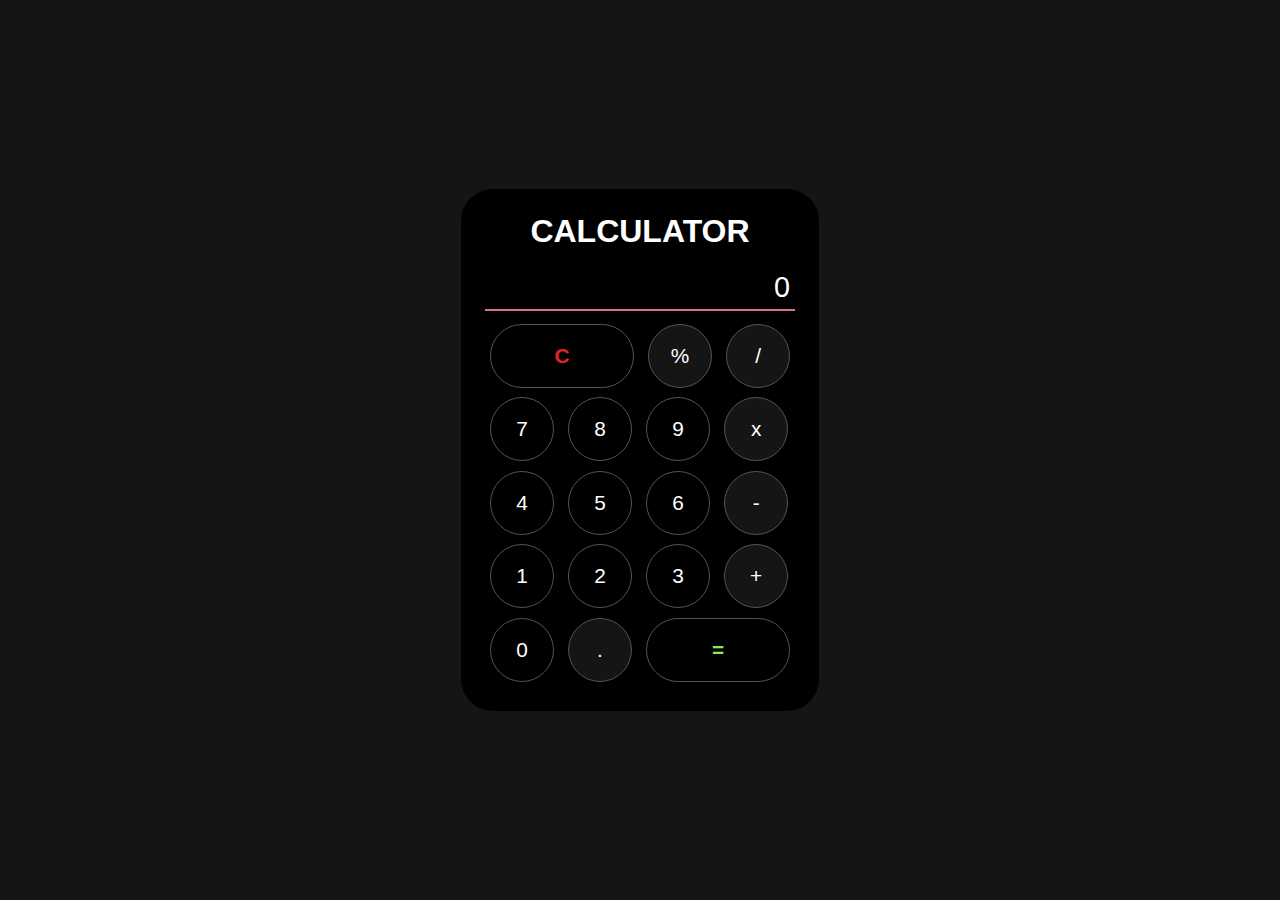
<file: index.html>
<!DOCTYPE html>
<html lang="en">
<head>
    <meta charset="UTF-8">
    <meta name="viewport" content="width=device-width, initial-scale=1.0">
    <title>Calculator</title>
    <link rel="stylesheet" href="./style.css">
</head>
<body>
    <div class="container">            
        <h3>CALCULATOR</h3>
        <div class="display">
            <p>0</p>
        </div>
        <div class="buttons">
            <div class="row">
                <button id="clear">C</button>
                <button id="operator">%</button>
                <button id="operator">/</button>
            </div>
            <div class="row">
                <button>7</button>
                <button>8</button>
                <button>9</button>
                <button>x</button>
            </div>
            <div class="row">
                <button>4</button>
                <button>5</button>
                <button>6</button>
                <button>-</button>
            </div>
            <div class="row">
                <button>1</button>
                <button>2</button>
                <button>3</button>
                <button>+</button>
            </div>
            <div class="row">
                <button id="zero">0</button>
                <button id="operator">.</button>
                <button id="equals">=</button>
            </div>
        </div>
    </div>
</body>
<script src="./script.js"></script>
</html>
</file>
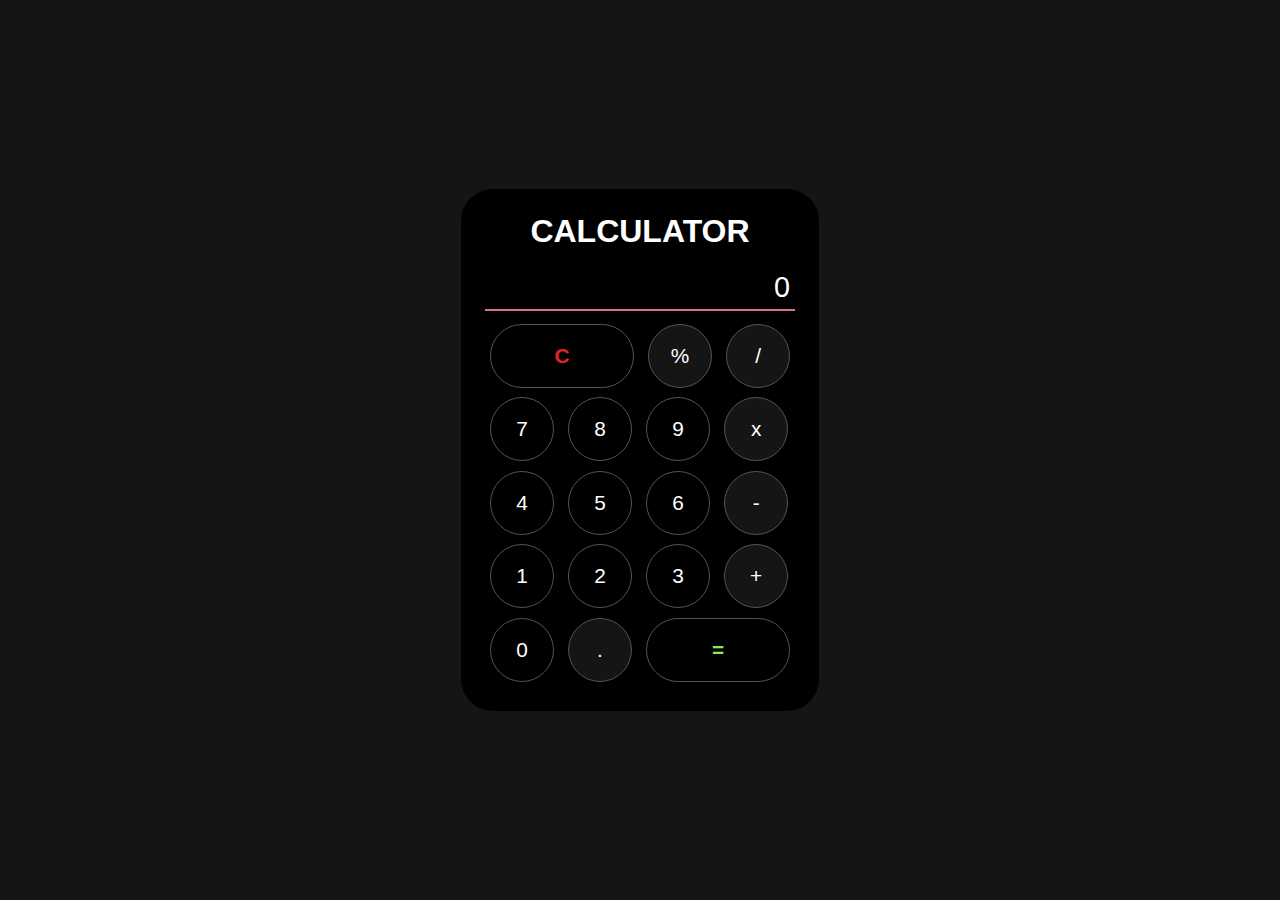
<file: Calculator.html>
<!DOCTYPE html>
<html lang="en">
<head>
    <meta charset="UTF-8">
    <meta name="viewport" content="width=device-width, initial-scale=1.0">
    <title>Calculator</title>
    <link rel="stylesheet" href="./Calculator.css">
</head>
<body>
    <div class="container">            
        <h3>CALCULATOR</h3>
        <div class="display">
            <p>0</p>
        </div>
        <div class="buttons">
            <div class="row">
                <button id="clear">C</button>
                <button id="operator">%</button>
                <button id="operator">/</button>
            </div>
            <div class="row">
                <button>7</button>
                <button>8</button>
                <button>9</button>
                <button>x</button>
            </div>
            <div class="row">
                <button>4</button>
                <button>5</button>
                <button>6</button>
                <button>-</button>
            </div>
            <div class="row">
                <button>1</button>
                <button>2</button>
                <button>3</button>
                <button>+</button>
            </div>
            <div class="row">
                <button id="zero">0</button>
                <button id="operator">.</button>
                <button id="equals">=</button>
            </div>
        </div>
    </div>
</body>
<script src="./calculator.js"></script>
</html>
</file>
<file: style.css>
* {
  margin: 0;
  padding: 0;
  box-sizing: border-box;
}
@import url('https://fonts.googleapis.com/css?family=Montserrat:400,600,700,900');
body {
  height: 100vh;
  display: flex;
  flex-direction: column;
  justify-content: center;
  align-items: center;
  background-color: #151515;
  color: white;
  font-family: 'Montserrat', sans-serif;
}
h3 {
  text-align: center;
  padding-bottom: 1rem;
  font-size: 2rem;
  font-weight: bold;
}
.container {
  background-color: #000000;
  padding: 1.5rem;
  border-radius: 2rem;
}
.display {
  border-bottom: 2px solid palevioletred;
  text-align: right;
  padding: 0.3rem;
  font-size: 1.8rem;
  margin-bottom: 0.5rem;
}
button {
  background-color: #000000;
  border: 1px solid rgb(85, 83, 84);
  border-radius: 4rem;
  outline: none;
  width: 4rem;
  height: 4rem;
  font-size: 1.3rem;
  margin: 0.3rem;
  color: white;
  transition: all 0.2s;
  cursor: pointer;
}
#clear {
  color: rgb(226, 36, 36) !important;
  font-weight: bold;
  width: 9rem;
}
#equals {
  width: 9rem;
}
button:hover {
  border: 1.6px solid palevioletred;
}
button:active {
  transform: scale(0.9);
}
.row :nth-child(4),
#operator {
  background-color: #151515;
}
#equals {
  background-color: #000000 !important;
  color: rgb(133, 235, 93) !important;
  font-weight: bold;
}
</file>
<file: Calculator.css>
* {
  margin: 0;
  padding: 0;
  box-sizing: border-box;
}
@import url('https://fonts.googleapis.com/css?family=Montserrat:400,600,700,900');
body {
  height: 100vh;
  display: flex;
  flex-direction: column;
  justify-content: center;
  align-items: center;
  background-color: #151515;
  color: white;
  font-family: 'Montserrat', sans-serif;
}
h3 {
  text-align: center;
  padding-bottom: 1rem;
  font-size: 2rem;
  font-weight: bold;
}
.container {
  background-color: #000000;
  padding: 1.5rem;
  border-radius: 2rem;
}
.display {
  border-bottom: 2px solid palevioletred;
  text-align: right;
  padding: 0.3rem;
  font-size: 1.8rem;
  margin-bottom: 0.5rem;
}
button {
  background-color: #000000;
  border: 1px solid rgb(85, 83, 84);
  border-radius: 4rem;
  outline: none;
  width: 4rem;
  height: 4rem;
  font-size: 1.3rem;
  margin: 0.3rem;
  color: white;
  transition: all 0.2s;
  cursor: pointer;
}
#clear {
  color: rgb(226, 36, 36) !important;
  font-weight: bold;
  width: 9rem;
}
#equals {
  width: 9rem;
}
button:hover {
  border: 1.6px solid palevioletred;
}
button:active {
  transform: scale(0.9);
}
.row :nth-child(4),
#operator {
  background-color: #151515;
}
#equals {
  background-color: #000000 !important;
  color: rgb(133, 235, 93) !important;
  font-weight: bold;
}
</file>
